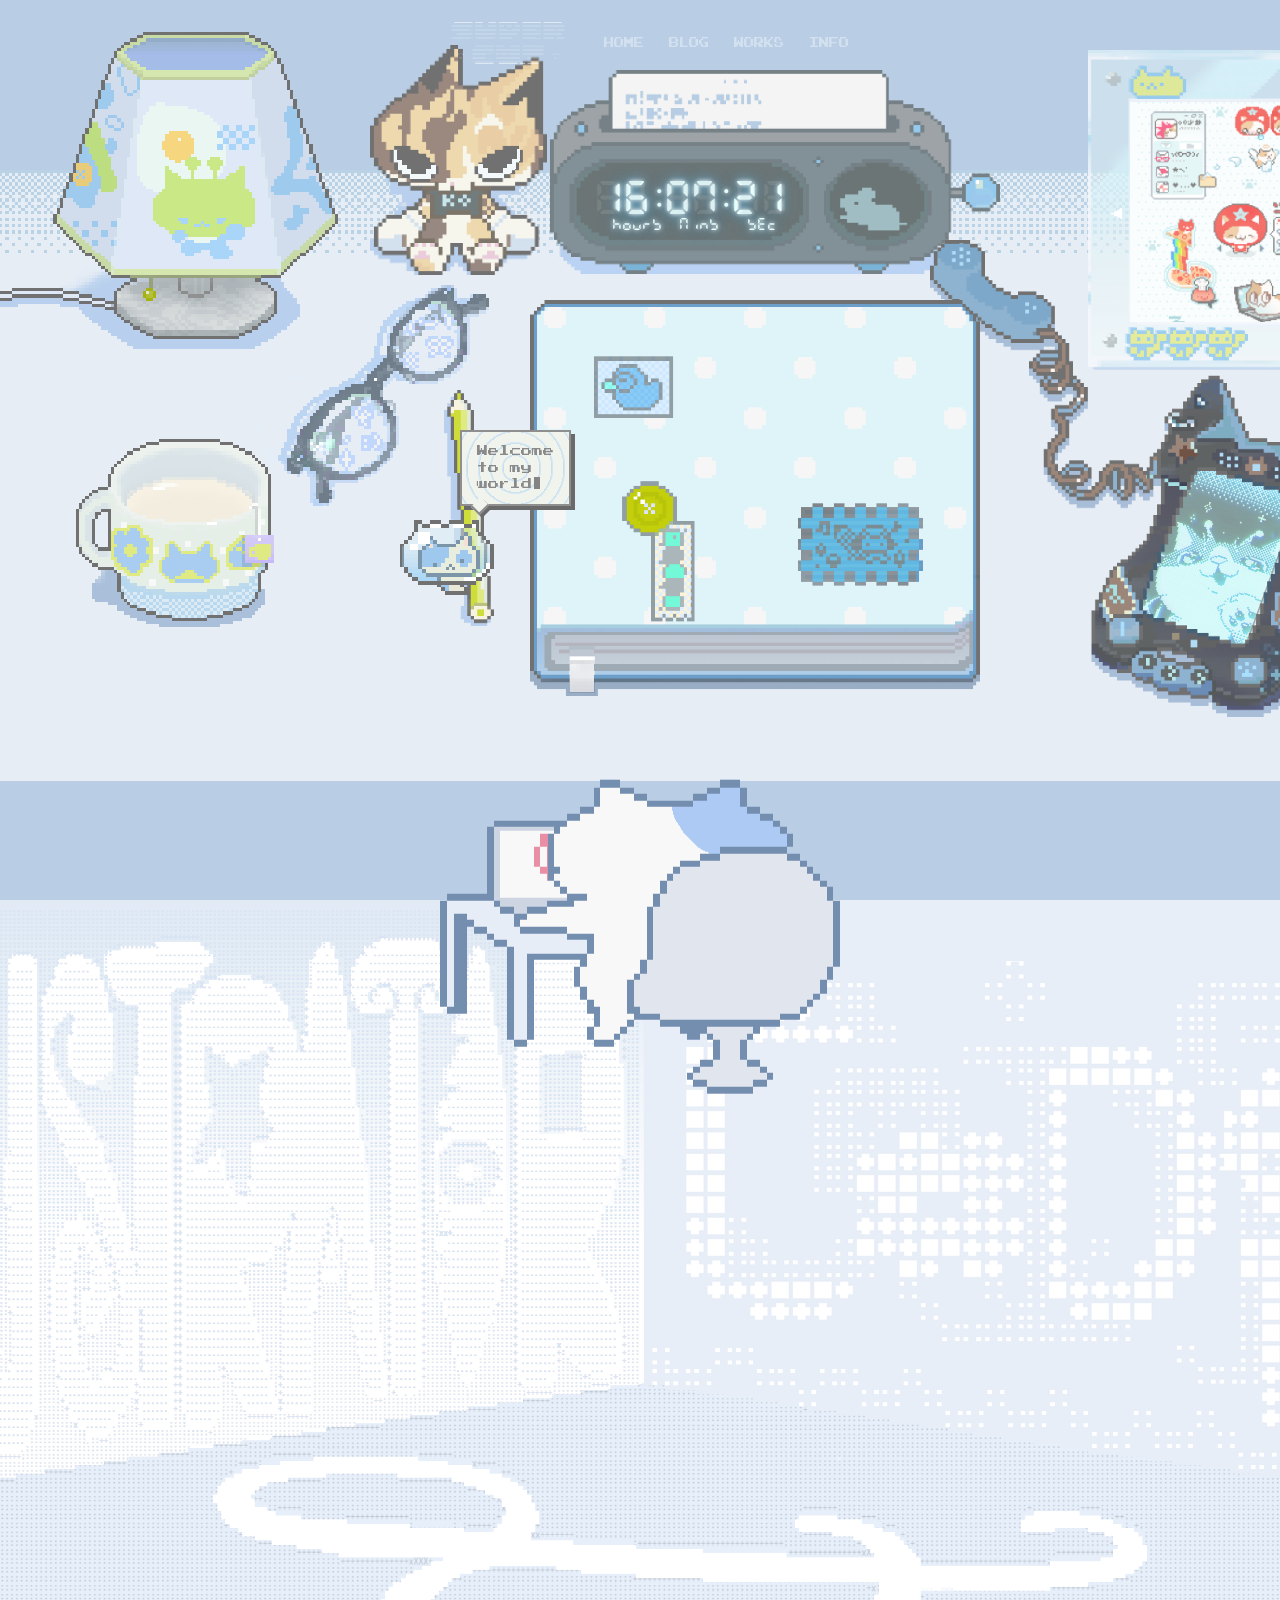
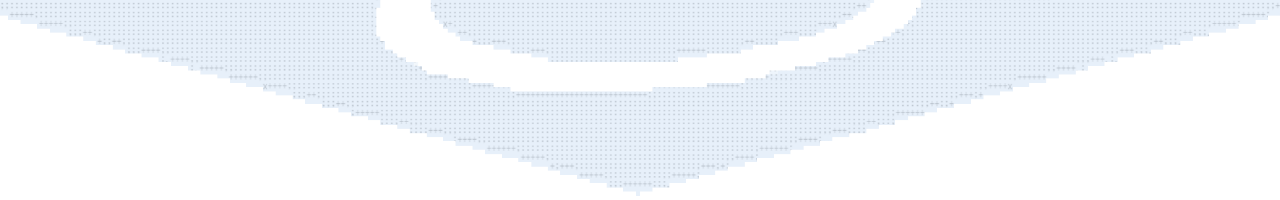
<file: Index.html>
<!DOCTYPE html>
<html lang="en">
<head>
    <meta charset="UTF-8">
    <link rel="stylesheet" href="style.css">
    <title>My Web</title>
</head>

<body>
<nav class="logo-glass-container">
    <div class="nav-trigger-zone">
        <div class="logo-glass-element">
            <img src="Img/LOGO.png" alt="Logo" class="logo-image">
        </div>

        <div class="nav-links">
            <a href="#scene1" class="nav-item">HOME</a>
            <a href="blog.html" class="nav-item">BLOG</a>
            <a href="#works" class="nav-item">WORKS</a>
            <a href="#contact" class="nav-item">INFO</a>
        </div>
    </div>
</nav>

    <!-- Part1 Desk Scene -->
    <section class="scene1">
        <div class="scene1-canvas">
        <img src="Img/1.png" alt="" class="scene1-bg">
    <!--Kitty with Tracking Eyes-->
    <div class="character">

        <div class="eyeL">
            <img src="Img/eyeblack-L.png" class="pupil">
        </div>

        <div class="eyeR">
            <img src="Img/eyeblack-L.png" class="pupil">
        </div>

        <img src="Img/kitty.png" class="kitty">
    </div>


    <!-- My Illustration with frame -->
    <div class="frame">
        <div class="slider">
            <div class="slides">
                <img class="slideImg" src="Img/Commercial (2).png" alt="Illustration #1">
                <img class="slideImg" src="Img/Commercial (1).gif" alt="Illustration #2">
                <img class="slideImg" src="Img/Commercial (3).gif" alt="Illustration #3">
                <img class="slideImg" src="Img/Commercial (4).gif" alt="Illustration #4">
                <img class="slideImg" src="Img/Commercial (5).gif" alt="Illustration #5">
            </div>
            <button class="prev" onclick="prevSlide()">◀</button>
            <button class="next" onclick="nextSlide()">▶</button>
        </div>
    </div>
    <a id="illustLink" href="">
    
    </a>
    <!--<p>Artwork</p>-->

    <!--other stuffs-->
    <a href="blog.html">
        <img src="Img/notebook.png" alt="notebook" class="notebook">
    </a>
    <div class="stack">
        <img src="Img/phone.png" alt="telephone" class="telephone">
        <img src="Img/mm.gif" alt="screen" class="under">
    </div>

    <!-- kitty-->
    <div class="taiyaki" onclick="talk()">
        <img src="Img/cat_talk.png" class="taiyaki_kitty">
        <img src="Img/pen.png" class="pen">
        <div class="talk show" id="bubble">
            <span id="text-content"></span>
        </div>
    </div>

    <!--Digital clock-->
    <img src="Img/clock.png" alt="clock" class="clock-face">
    <div class="container">
        <div class="clock">
            <div class="clock glow">
            <span id="hrs">00</span>
            <span class="colon">:</span>
            <span id="min">00</span>
            <span class="colon">:</span>
            <span id="sec">00</span>
            </div>

            <div class="ghost">
            <span>88</span>
            <span class="colon"></span>
            <span>88</span>
            <span class="colon"></span>
            <span>88</span>
            </div>
        </div>  
    </div>
    </div>
    </section>

<div class="scrolling-cat-path">
    <div class="cat-fixed-wrapper">
        <img src="Img/cat_frame1.png" id="slidingCat" alt="scrolling cat">
    </div>
</div>


    <!--Part2 skills-->
    <section class="room">
        <img src="Img/p2.png" class="p2bg">
        
        <div class="sticker-wall">
            <div class="sticker" style="--hover-bg: #efb044; --hover-color: #fff;">
                <pre class="normal">
 /╲_/╲
( •ω• ) 
 (_____)/
PIXEL ART</pre>
                <pre class="action">
 |╲_/|
( -ω- )
<(_____) 
PIXEL ART</pre>
            </div>

            <div class="sticker" style="--hover-bg: #3b82f6; --hover-color: #fff;">
                <pre class="normal">
  _______
 /      /|
+------+ |
|PACK  | |
|DESIGN|/
+------+</pre>
                <pre class="action">
    ______
   /////// 
 //╲/╲///|
+------+ |
| o o  | |
|      |/
+------+</pre>
            </div>

            <div class="sticker" style="--hover-bg: #c6e97f; --hover-color: #fff;">
                <pre class="normal">
   _( )_     _____
 _|    _|  _|     |_
(_ ART(_  (_COLLAB _)
  |_____|   |_  __|
              ( )</pre>
                <pre class="action">
     _( )_____
   _|     |  ✧|_    
  (_ ART COLLAB_)
    |*____|_ _|
           ( )</pre>
            </div>

            <div class="sticker" style="--hover-bg: #ff80d7; --hover-color: #fff;">
                <pre class="normal">
+--------+
|GRAPHIC |
|   /    |
|  DESIGN|
+--------+</pre>
                <pre class="action">
+--------+
|WEB |IMG|
+----+---+
|TYPO| |/
+------ </pre>
            </div>
        </div>

        <div class="weave-wall">
            <div class="wall-bg"></div>
        </div>
        <div class="skill-container">
            <div id="skillCode"></div>
        </div>
    </section>
    
    <script src="z.js"></script>
</body>
</html>
</file>
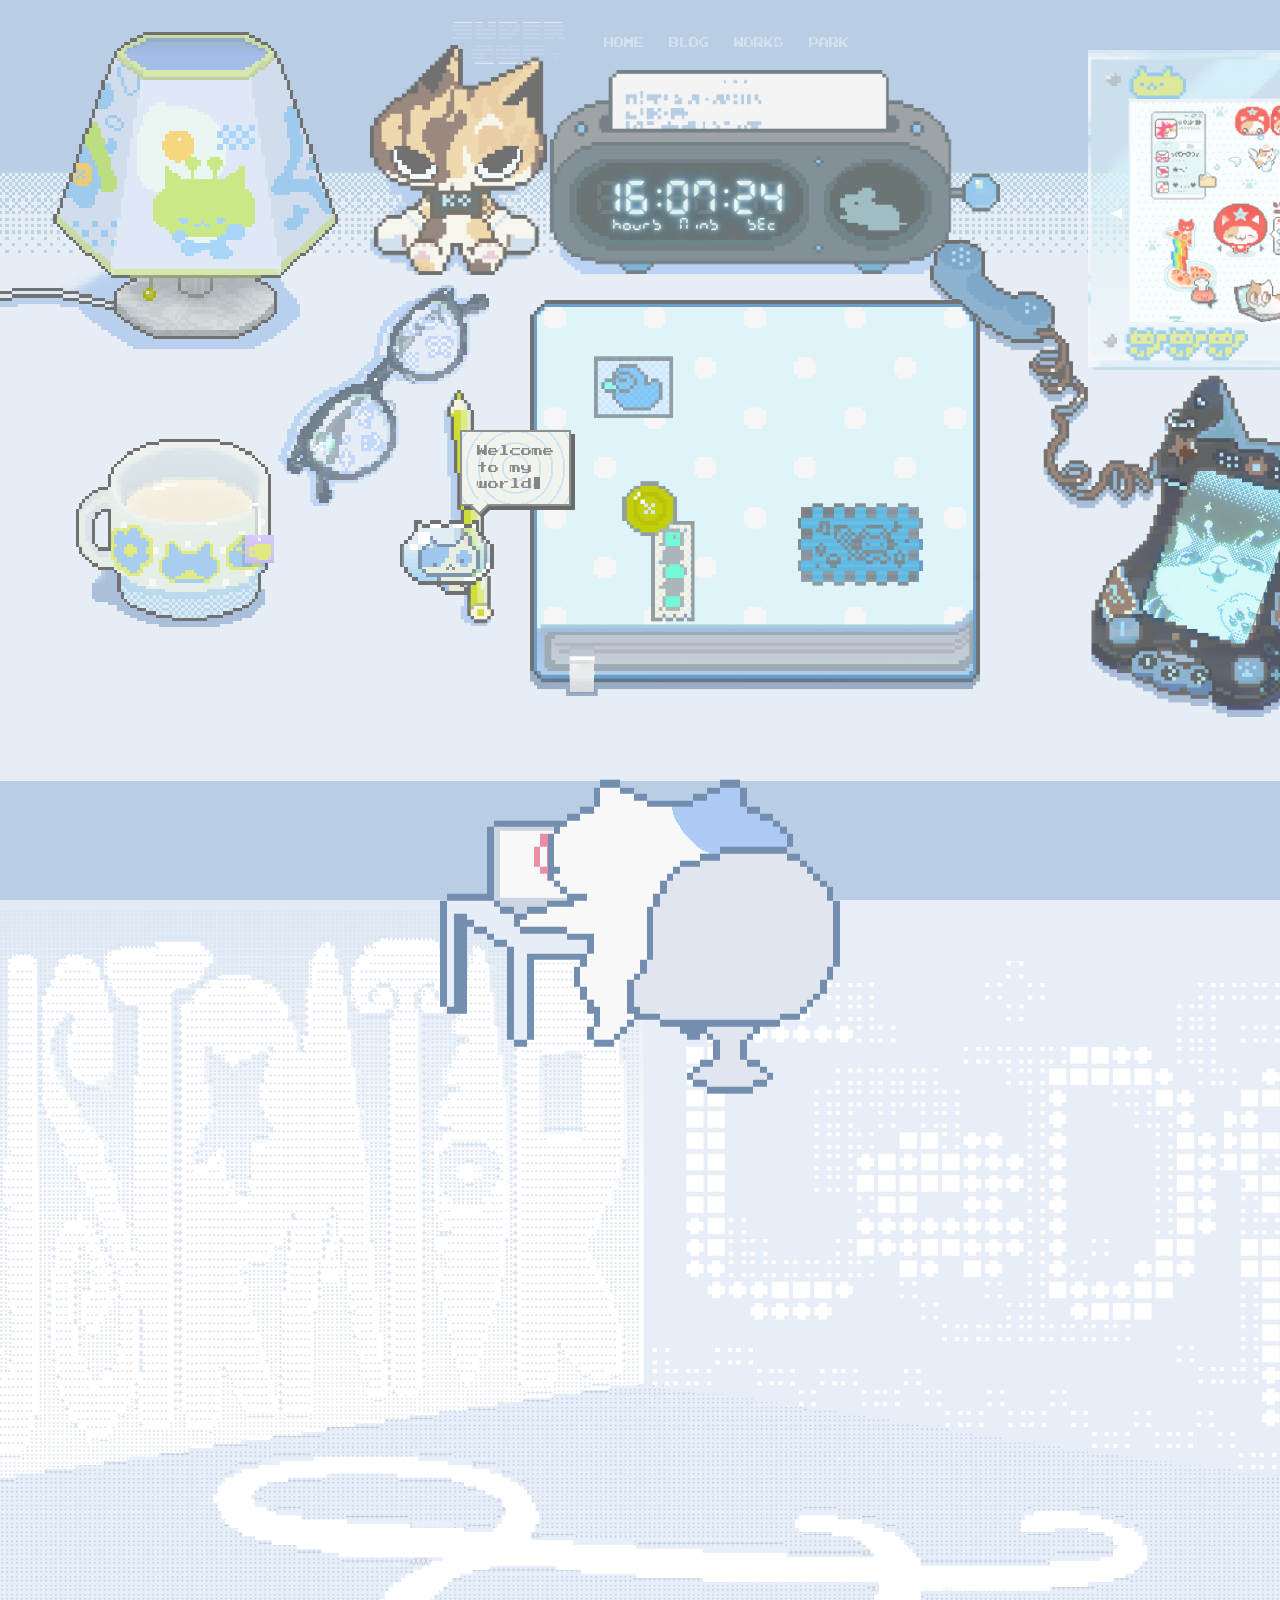
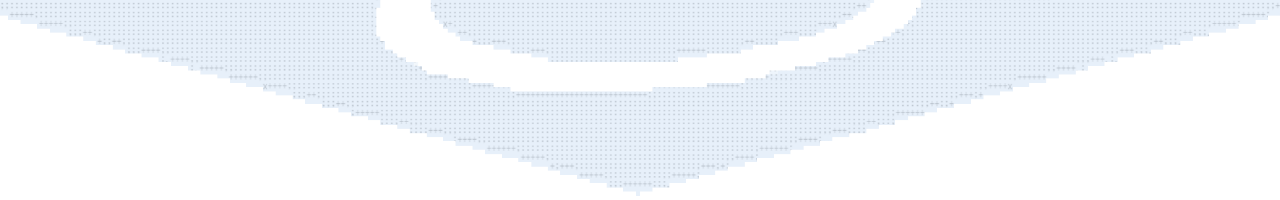
<file: index.html>
<!DOCTYPE html>
<html lang="en">
<head>
    <meta charset="UTF-8">
    <link rel="stylesheet" href="style.css">
    <title>Supercat</title>
    <meta name="viewport" content="width=device-width, initial-scale=1.0">
</head>

<body>
<nav class="logo-glass-container">
    <div class="nav-trigger-zone">
        <div class="logo-glass-element">
            <img src="Img/LOGO.png" alt="Logo" class="logo-image">
        </div>

        <div class="nav-links">
            <a href="#scene1" class="nav-item">HOME</a>
            <a href="blog.html" class="nav-item">BLOG</a>
            <a href="#works" class="nav-item">WORKS</a>
            <a href="guest.html" class="nav-item">PARK</a>
        </div>
    </div>
</nav>

    <!-- Part1 Desk Scene -->
    <section class="scene1">
        <div class="scene1-canvas">
        <img src="Img/1.png" alt="" class="scene1-bg">
    <!--Kitty with Tracking Eyes-->
    <div class="character">

        <div class="eyeL">
            <img src="Img/eyeblack-L.png" class="pupil">
        </div>

        <div class="eyeR">
            <img src="Img/eyeblack-L.png" class="pupil">
        </div>

        <img src="Img/kitty.png" class="kitty">
    </div>


    <!-- My Illustration with frame -->
    <div class="frame">
        <div class="slider">
            <div class="slides">
                <img class="slideImg" src="Img/Commercial (2).png" alt="Illustration #1">
                <img class="slideImg" src="Img/Commercial (1).gif" alt="Illustration #2">
                <img class="slideImg" src="Img/Commercial (3).gif" alt="Illustration #3">
                <img class="slideImg" src="Img/Commercial (4).gif" alt="Illustration #4">
                <img class="slideImg" src="Img/Commercial (5).gif" alt="Illustration #5">
            </div>
            <button class="prev" onclick="prevSlide()">◀</button>
            <button class="next" onclick="nextSlide()">▶</button>
        </div>
    </div>
    <a id="illustLink" href="">
    
    </a>
    <!--<p>Artwork</p>-->

    <!--other stuffs-->
    <a href="blog.html">
        <img src="Img/notebook.png" alt="notebook" class="notebook">
    </a>
    <div class="stack">
        <img src="Img/phone.png" alt="telephone" class="telephone">
        <img src="Img/mm.gif" alt="screen" class="under">
    </div>

    <!-- kitty-->
    <div class="taiyaki" onclick="talk()">
        <img src="Img/cat_talk.png" class="taiyaki_kitty">
        <img src="Img/pen.png" class="pen">
        <div class="talk show" id="bubble">
            <span id="text-content"></span>
        </div>
    </div>

    <!--Digital clock-->
    <a href="guest.html">
    <img src="Img/clock.png" alt="clock" class="clock-face">
    </a>
    <div class="container">
        <div class="clock">
            <div class="clock glow">
            <span id="hrs">00</span>
            <span class="colon">:</span>
            <span id="min">00</span>
            <span class="colon">:</span>
            <span id="sec">00</span>
            </div>

            <div class="ghost">
            <span>88</span>
            <span class="colon"></span>
            <span>88</span>
            <span class="colon"></span>
            <span>88</span>
            </div>
        </div>  
    </div>
    </div>
    </section>

<div class="scrolling-cat-path">
    <div class="cat-fixed-wrapper">
        <img src="Img/cat_frame1.png" id="slidingCat" alt="scrolling cat">
    </div>
</div>


    <!--Part2 skills-->
    <section class="room">
        <img src="Img/p2.png" class="p2bg">
        
        <div class="sticker-wall">
            <div class="sticker" style="--hover-bg: #efb044; --hover-color: #fff;">
                <pre class="normal">
 /╲_/╲
( •ω• ) 
 (_____)/
PIXEL ART</pre>
                <pre class="action">
 |╲_/|
( -ω- )
<(_____) 
PIXEL ART</pre>
            </div>

            <div class="sticker" style="--hover-bg: #3b82f6; --hover-color: #fff;">
                <pre class="normal">
  _______
 /      /|
+------+ |
|PACK  | |
|DESIGN|/
+------+</pre>
                <pre class="action">
    ______
   /////// 
 //╲/╲///|
+------+ |
| o o  | |
|      |/
+------+</pre>
            </div>

            <div class="sticker" style="--hover-bg: #c6e97f; --hover-color: #fff;">
                <pre class="normal">
   _( )_     _____
 _|    _|  _|     |_
(_ ART(_  (_COLLAB _)
  |_____|   |_  __|
              ( )</pre>
                <pre class="action">
     _( )_____
   _|     |  ✧|_    
  (_ ART COLLAB_)
    |*____|_ _|
           ( )</pre>
            </div>

            <div class="sticker" style="--hover-bg: #ff80d7; --hover-color: #fff;">
                <pre class="normal">
+--------+
|GRAPHIC |
|   /    |
|  DESIGN|
+--------+</pre>
                <pre class="action">
+--------+
|WEB |IMG|
+----+---+
|TYPO| |/
+------ </pre>
            </div>
        </div>

        <div class="weave-wall">
            <div class="wall-bg"></div>
        </div>
        <div class="skill-container">
            <div id="skillCode"></div>
        </div>
    </section>
    
    <script src="z.js"></script>
</body>
</html>
</file>
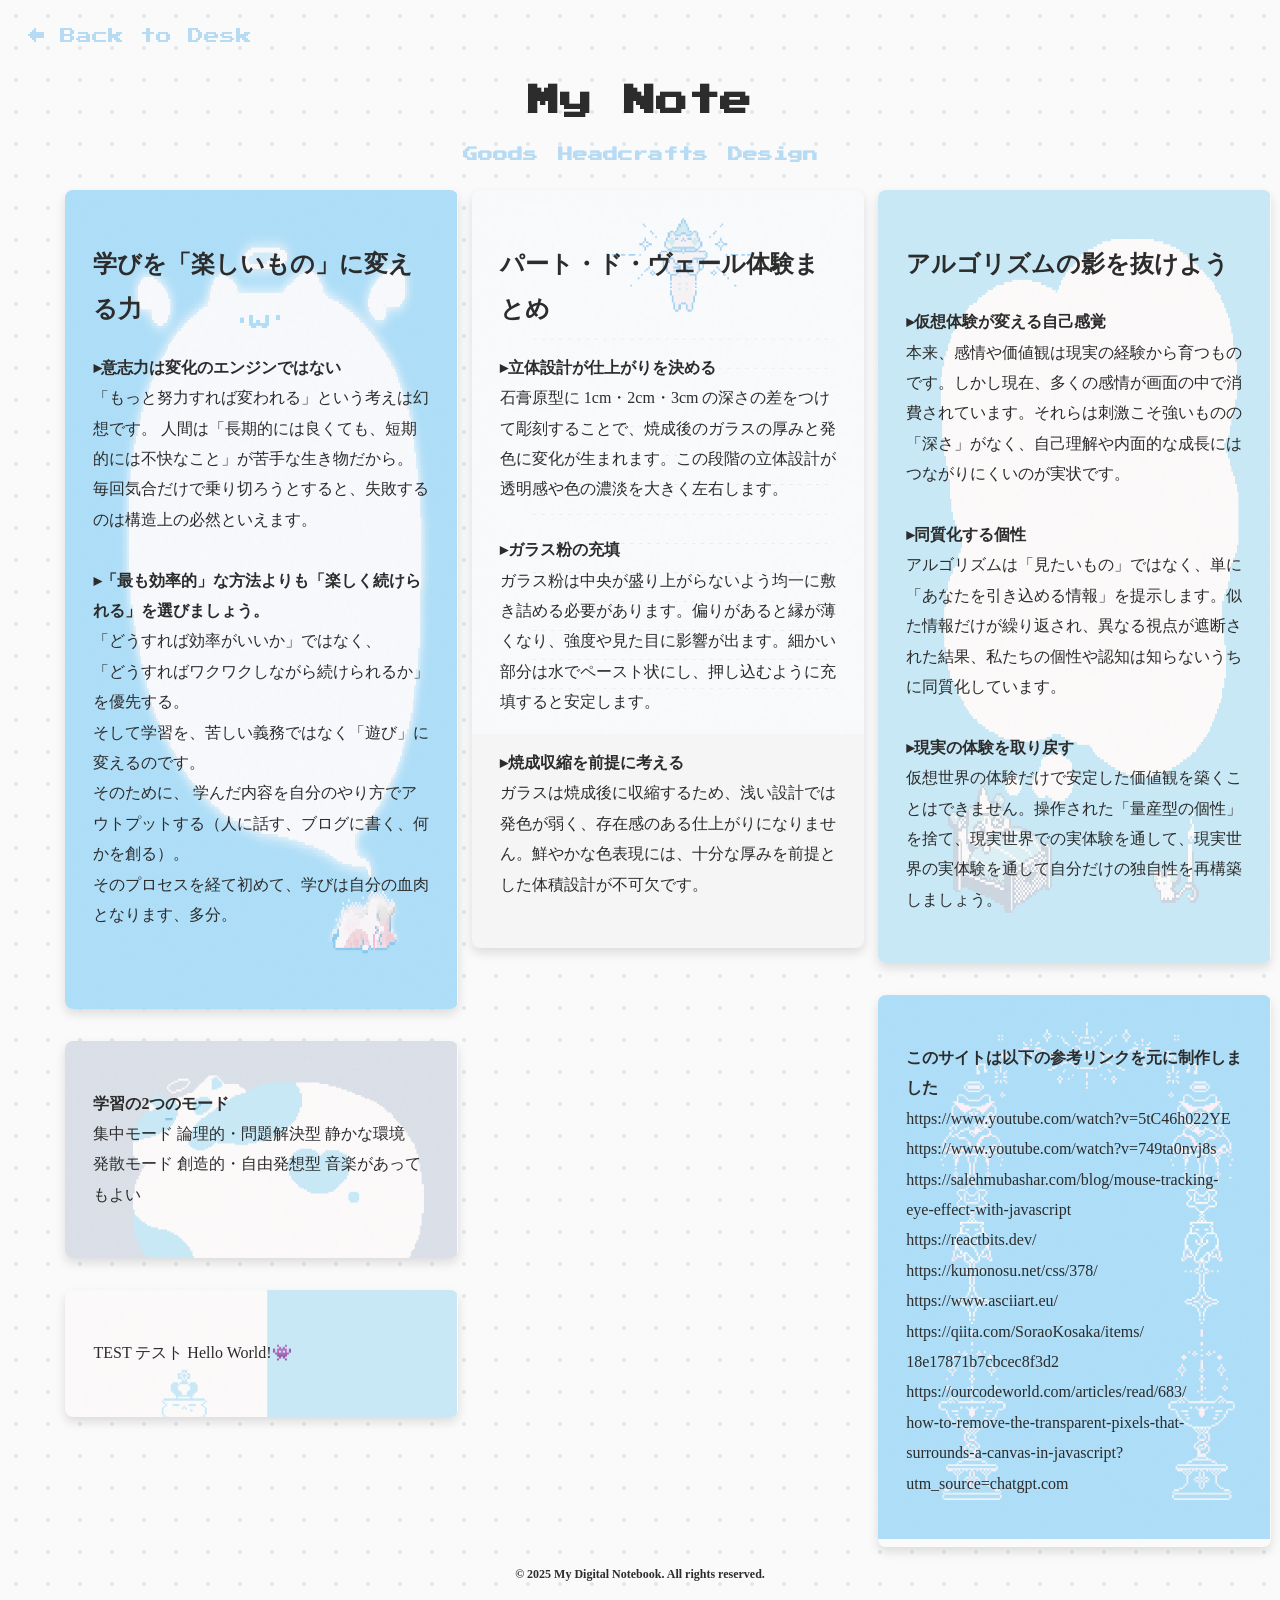
<file: blog.html>
<!DOCTYPE html>
<html lang="en">
<head>
    <meta charset="UTF-8">
    <link rel="stylesheet" href="blog.css">
    <title>My BLOG</title>
</head>
<!--  -->
<body>
    <header>
        <a href="index.html" class="back">← Back to Desk</a>
        <h1>My Note</h1>
        <nav>
            
            <ul>
            <li><a href="#">Goods</a></li>
            <li><a href="#">Headcrafts</a></li>
            <li><a href="#">Design</a></li>
            </ul>
        </nav>
    
    </header>

    <main>
        <section class="waterfall">
            <div class="wall">

                <div class="masonry">
                    <article class="note skin-1">
                        <h2>学びを「楽しいもの」に変える力</h2>
                        <p><strong>▸意志力は変化のエンジンではない</strong><br>
                            「もっと努力すれば変われる」という考えは幻想です。
                            人間は「長期的には良くても、短期的には不快なこと」が苦手な生き物だから。<br>
                            毎回気合だけで乗り切ろうとすると、失敗するのは構造上の必然といえます。<br><br>
                            <strong>▸「最も効率的」な方法よりも「楽しく続けられる」を選びましょう。</strong><br>
                            「どうすれば効率がいいか」ではなく、<br>
                            「どうすればワクワクしながら続けられるか」を優先する。<br>
                            そして学習を、苦しい義務ではなく「遊び」に変えるのです。<br>     
                            そのために、
                            学んだ内容を自分のやり方でアウトプットする（人に話す、ブログに書く、何かを創る）。<br>
                            そのプロセスを経て初めて、学びは自分の血肉となります、多分。<br><br>
                        </p>
                    </article>

                    <article class="note skin-6">
                        
                        <p>
                            <strong>学習の2つのモード</strong><br>
                            集中モード	論理的・問題解決型	静かな環境<br>
                            発散モード	創造的・自由発想型	音楽があってもよい<br>
                        </p>
                    </article>

                    <article class="note skin-5">
                        <p>
                            TEST テスト Hello World!👾<br>
                        </p>
                    </article>

                    <article class="note skin-2">
                    <h2>パート・ド・ヴェール体験まとめ</h2>
                    <p>
                        <strong>▸立体設計が仕上がりを決める</strong><br>
                        石膏原型に 1cm・2cm・3cm の深さの差をつけて彫刻することで、焼成後のガラスの厚みと発色に変化が生まれます。この段階の立体設計が透明感や色の濃淡を大きく左右します。<br><br>
                        <strong>▸ガラス粉の充填</strong><br>
                        ガラス粉は中央が盛り上がらないよう均一に敷き詰める必要があります。偏りがあると縁が薄くなり、強度や見た目に影響が出ます。細かい部分は水でペースト状にし、押し込むように充填すると安定します。<br><br>
                        <strong>▸焼成収縮を前提に考える</strong><br>
                        ガラスは焼成後に収縮するため、浅い設計では発色が弱く、存在感のある仕上がりになりません。鮮やかな色表現には、十分な厚みを前提とした体積設計が不可欠です。
                    </p>
                    </article>

                    <article class="note skin-3">
                        <h2>アルゴリズムの影を抜けよう</h2>
                        <p>
                            <strong>▸仮想体験が変える自己感覚</strong><br>
                            本来、感情や価値観は現実の経験から育つものです。しかし現在、多くの感情が画面の中で消費されています。それらは刺激こそ強いものの「深さ」がなく、自己理解や内面的な成長にはつながりにくいのが実状です。<br><br>

                            <strong>▸同質化する個性</strong><br>
                            アルゴリズムは「見たいもの」ではなく、単に「あなたを引き込める情報」を提示します。似た情報だけが繰り返され、異なる視点が遮断された結果、私たちの個性や認知は知らないうちに同質化しています。<br><br>

                            <strong>▸現実の体験を取り戻す</strong><br>
                            仮想世界の体験だけで安定した価値観を築くことはできません。操作された「量産型の個性」を捨て、現実世界での実体験を通して、現実世界の実体験を通して自分だけの独自性を再構築しましょう。
                        </p>
                    </article>

                    <article class="note skin-4">
                        <p>
                            <strong>このサイトは以下の参考リンクを元に制作しました</strong><br>
                            https://www.youtube.com/watch?v=5tC46h022YE<br>
                            https://www.youtube.com/watch?v=749ta0nvj8s<br>
                            https://salehmubashar.com/blog/mouse-tracking-eye-effect-with-javascript<br>
                            https://reactbits.dev/<br>
                            https://kumonosu.net/css/378/<br>
                            https://www.asciiart.eu/<br>
                            https://qiita.com/SoraoKosaka/items/<br>18e17871b7cbcec8f3d2<br>
                            https://ourcodeworld.com/articles/read/683/<br>how-to-remove-the-transparent-pixels-that-surrounds-a-canvas-in-javascript?utm_source=chatgpt.com<br>
                        </p>
                    </article>
                </div>
            </div>
        </section>

        <section class="contact">
            <div class="form-container">
                <h3>Leave me Message</h3>
                <form>
                    <input type="text" value="名前">
                    <textarea placeholder="..."></textarea>
                    <input type="submit" value="送信">
                </form>
            </div>
        </section>
    </main>

    <footer>
        <p>© 2025 My Digital Notebook. All rights reserved.</p>
    </footer>
</body>
</html>
</file>
<file: style.css>
html, body {
    margin: 0;
    padding: 0;
    overflow-x: hidden; 
}

.scene1{
    position: relative;
    height: 100vh;
    overflow: hidden;
    background-image:url(Img/bg.png);
}

.scene1-canvas{
    position: absolute;
    width: 1440px;
    height: 781px;
    left: 0;
    top: 0;
    transform: scale(var(--scene1-scale, 1));
    transform-origin: top left;
}

.scene1-bg{
    position: absolute;
    top: 0;
    left: 0;
    width: 1440px;
    height: 781px;
    object-fit: cover;
    z-index: 0;
    pointer-events: none;  
}

.character,
.frame,
.notebook,
.stack,
.taiyaki,
.clock-face,
.container{
    position: absolute;
    z-index: 2;
}

/* =============================
         My LOGO + nav
================================ */
.logo-glass-container {
    position: absolute;
    top: 12px;
    left: 50%;
    transform: translateX(-50%);
    z-index: 1000;
}

.nav-trigger-zone {
    display: flex;
    align-items: center;
    padding: 10px 30px;
    position: relative;

}

.logo-glass-element {
    position: relative;
    width: 150px;
    height: 40px;
    background: transparent; 
    
    -webkit-mask-image: url("Img/LOGO.png");
    mask-image: url("Img/LOGO.png");
    -webkit-mask-size: contain;
    mask-size: contain;
    -webkit-mask-repeat: no-repeat;
    mask-repeat: no-repeat;
    -webkit-mask-position: center; 
    mask-position: center; 

    border: 1px solid rgba(255, 255, 255, 0.527);
    overflow: hidden; 
    flex-shrink: 0;
}

.logo-glass-element::before {
    content: "";
    position: absolute;
    inset: 0;
    background: 
        radial-gradient(circle at var(--mouse-x) var(--mouse-y), 
        rgba(247, 249, 253, 0.522) 0%, transparent 40%),
        rgba(255, 255, 255, 0.188);
    z-index: -1;
}

.logo-glass-element::after {
    content: "";
    position: absolute;
    inset: 0;
    background: linear-gradient(
        rgba(255, 255, 255, 0) 50%, 
        rgba(255, 255, 255, 0.15) 50%
    );
    background-size: 100% 4px;
    animation: scanline 2s linear infinite;
    pointer-events: none;
}

.logo-image { display: none; }

@keyframes scanline {
    from { background-position: 0 0; }
    to { background-position: 0 100%; }
}


.nav-links {
    display: flex;
    gap: 25px;
    align-items: center;
    margin-left: 20px;
}

.nav-item {
    font-family: 'PressStart2P', monospace;
    font-size: 10px;
    text-decoration: none;
    white-space: nowrap;
    color: rgba(255, 255, 255, 0.379); 
    filter: blur(0.5px);
    transition: all 0.4s ease;
    
}

.nav-item:hover {
    color: rgba(255, 255, 255, 0.9) ;
    text-shadow: 0 0 10px rgba(255, 255, 255, 0.5);
}
/*========== logo end here ========== */



/* =============================
   My Artwork with silde
================================ */
@font-face {
    font-family: 'PressStart2P';
    src: url('fonts/PressStart2P.ttf')
}

.frame{
    position: absolute;
    width: 320px;
    height: 320px;
    top: 50px;
    left: 1085px;
    background: url("Img/frame.png") no-repeat center/contain;
}

.slider{
    position: absolute;
    inset: 0;
    top: 52px;
    left: 45px;
    width: 100%;
    height: 100%;
    overflow: visible;
}

.slideImg{
    position: absolute;
    width: 220px;
    object-fit: cover;
    display: none;
}

img.displaySlide{
    display: block;
    animation-name: fade;
    animation-duration: 0.5s;
}

.prev{
    left: -25px;
}

.next{
    left: 225px;
}

.slider button{
    position: absolute;
    top: 35%;
    transform: translateY(-50%);
    font-size: 0.8rem;
    font-family: PressStart2P;
    background: none;
    border: none;
    cursor: pointer;
    color: white;
}

@keyframes fade {
    from { opacity: 0.6; }
    to { opacity: 1; }
}

.slider button:active{
    transform: translateY(-50%) translate(1px, 1px);
}
/*========== slides end here ========== */


/* =============================
   ◑ω◑ Eyes Follow Mouse Cursor！
================================ */
.character{
    position: absolute;
    top: 45px;
    left: 370px;
    width: 230px;
    height: 230px;
    z-index: 2;
}

.kitty{
    position: absolute;
    top: 0;
    left: 0;
    height: 230px;
    z-index: 1;
}

.eyeL{
    position: absolute;
    width: 43px;
    height: 31px;
    top: 103px;
    left: 23px;
    overflow: hidden;
    background: url("Img/eyewhite-L.png");
    mask: url("Img/eyewhite-L.png");
    z-index: 2;
}

.eyeR{
    position: absolute;
    width: 43px;
    height: 31px;
    top: 102px;
    left: 108px;
    overflow: hidden;
    background: url("Img/eyewhite-L.png");
    mask: url("Img/eyewhite-L.png");
    transform: scaleX(-1);
    z-index: 2;
}

.pupil{
    position: absolute;
    left: 4px;
    bottom: 5px;
    object-fit: contain;
    transition: transform 0.1s;
}
/*========== Eyes end here ========== */


/* =============================
   Notebook
================================ */
.notebook{
    position: absolute;
    top: 300px;
    left: 530px;
    width: 450px;
    z-index: 3;
}


/* =============================
   Phone stack
================================ */
.stack{
    position: absolute;
    top: 240px;
    left: 930px;
    z-index: 2;
}

.telephone{
    position: absolute;
    width: 440px;
    height: auto;
    z-index: 2;
}

.under{
    position: absolute;
    top: 220px;
    left: 232px;
    width: 115px;
    transform: rotate(20deg);
    z-index: 1;
}

/* =============================
 　　　　 Speech　Bubble
================================ */
.taiyaki{
    position: absolute;
    top: 520px;
    left: 400px;
    display: block;
    z-index: 3;
}

.taiyaki_kitty{
    position: absolute;
    top: 0;
    left: 0;
    cursor: pointer;
    z-index: 2;
}

.pen{
    position: absolute;
    width: 50px;
    top: -130px;
    left: 44px;
    z-index: 1;
}

.talk{
    position: absolute;
    visibility: hidden;
    opacity: 0;
    transition: opacity 0.3s;

    line-height: 1.5;
    font-family: 'PressStart2P', monospace;
    font-size: 11px;
    color: rgb(138, 138, 138);

    top: -90px;
    left: 60px;
    padding: 11px 15px;
    border: 2.5px solid rgb(143, 143, 143);

    background:
    repeating-radial-gradient(
      circle,
      rgb(201, 221, 235) 0px,
      rgb(219, 236, 248) 2px,
      transparent 2px,
      transparent 12px
    ),
    rgb(241, 244, 236);

    box-shadow: 4px 4px 0 #6a6a6a;
    z-index: 4;
}

.talk.show{
    visibility: visible;
    opacity: 1;
}

/* tringle */
.talk::before{
    content: "";
    position: absolute;
    bottom: -8px;
    left: 11px;

    width: 12px;
    height: 10px;
    background-color: rgb(241, 244, 236);
    border-left: 2.4px solid rgb(138, 138, 138);
    border-bottom: 2.4px solid rgb(138, 138, 138);
    box-shadow: 0px 4px 0 #6a6a6a;

    transform: rotate(-45deg);
}

/* Caret */
#text-content::after {
    content: "";
    display: inline-block;
    width: 6px;
    height: 12px;
    background: #848484;
    margin-left: 2px;
    animation: blink1 0.6s steps(1) infinite;
}

@keyframes blink1 {
    0%   { opacity: 1; }
    50%  { opacity: 0; }
}

/*========== Speech　Bubble end here ========== */




/* =============================
   Digital Clock Starts Here
   LED-style！
================================ */
@font-face {
    font-family: 'DSEG7ClassicMini';
    src: url('fonts/DSEG7ClassicMini-Bold.ttf');
}

.clock-face{
    position: absolute;
    top: 70px;
    left: 550px;
    width: 450px;
    z-index: 1;
}

.container{
    width: 170px;
    height: 40px;
    position: absolute;
    top: 178px;
    left: 596px;
    transform: none;
    z-index: 3;
}

/* clock body */
.clock{
    position: relative;
    width: 100%;
    height: 100%;
    display: flex;
    align-items: center;
    justify-content: center;
    font-family: 'DSEG7ClassicMini', monospace;
    color: rgb(231, 241, 240);
}

/* numbers */
.clock span{
    font-size: 33px;
    width: 35px;
    display: inline-block;
    text-align: center;
    position: relative;
    
}

.clock.glow span{
    color:#e6ffff;

    text-shadow:
        0 0 4px #ffffff,
        0 0 10px #7bd5ffa1,
        0 0 15px #46beffa2;
}

/* Words below */
.clock span::after{
    font-size: 12px;
    position: absolute;
    bottom: -15px;
    left: 45%;
}

#hrs::after{
    content: 'HOURS';
}
#min::after{
    content: 'MINS';
}
#sec::after{
    content: 'SEC';
}

/* The colon blinks */
.colon {
    animation: blink 1s steps(1) infinite;
    transform:translateX(12px);
}

@keyframes blink {
    0%  {
        opacity: 0.3;
    }
    50%  {
        opacity: 1;
    }
    100%  {
        opacity: 0.3;
    }
}

/* Simulate LED afterimage */
.ghost {
    position: absolute;
    display: flex;
    color: rgba(183, 184, 186, 0.19); 
    filter: blur(0.2px);
}
/*========== Digital clock end here ==========*/


/* =============================
        Scene2 My Room
================================ */
.room {
    height: 100vh;
    position: relative;
    overflow: hidden;
    background: #f8f9fa; 
    margin-top: 0;
}

.p2bg {
    position: absolute; 
    inset: 0; 
    width: 100%;
    height: 100%;
    object-fit: cover; 
}

/* Left wall */
.sticker-wall {
    position: absolute;
    inset: 0;
    z-index: 5;
    background-color: rgba(213, 222, 222, 0);

    clip-path: polygon(
        0% 69%,
        50% 54%,
        50% 0%,
        0% 0%
    );
}


/* ASCII style sticker pop-in*/
.sticker {
    position: absolute; 
    padding: 3px;

    font-family:'PressStart2P',monospace; 
    font-size: 16px;
    color: #a0c7ee;

    background: transparent;
    border: none;
    cursor: pointer;

    opacity: 0;
    transform: scale(0) rotate(var(--r));
    transition: transform 0.3s cubic-bezier(.34,1.56,.64,1),
                opacity 0.3s,
                background 0.15s,
                color 0.15s;

    z-index: 6;
}

.sticker pre {
    font-family: 'PressStart2P', monospace;
    line-height: 1.2;
    display: inline-block; 
}

/* Reveal stickers*/
.sticker-wall:hover .sticker {
    opacity: 1;
    transform: scale(1) rotate(var(--r));
}

.sticker pre.action {display: none;}

.sticker:hover pre.normal {
    display: none;
}

.sticker:hover pre.action {
    display: block;
    animation: nudge 0.2s ease;
}

@keyframes nudge {
    0% { transform: translateY(0); }
    50% { transform: translateY(-3px); }
    100% { transform: translateY(0); }
}

.sticker:hover {
    color: var(--hover-bg);
    text-shadow: 0 0 4px rgba(255,255,255,0.7);
    z-index: 100;
    transform: scale(1.05) translateY(-1px) rotate(0deg) !important;
}



/* deco-symbols*/
.deco-item {
    animation: floatingDeco 4s infinite ease-in-out;
}

@keyframes floatingDeco {
    0%, 100% { 
        translate: 0 0;
        opacity: 0.4;
    }
    50% { 
        translate: 0 -5px;
        opacity: 0.9;
    }
}

/* Brighten decosymbol */
.sticker-wall:hover .deco-item {
    color: #eeff96 !important; 
    text-shadow: 0 0 5px rgba(255, 255, 255, 0.5);
}
/*========== Left wall end here ==========*/



/* =============================
   Scrolling cat in the middle
================================ */
.scrolling-cat-path{
    position: absolute;
    left: 0;
    width: 100%;
    height: 100vh;
    pointer-events: none;
    z-index: 100;
}

/* keep cat in view */
.cat-fixed-wrapper {
    position: sticky;
    top: 0;
    height: 100vh;
    display: flex;
    justify-content: center;
    align-items: center;
}

#slidingCat {
    position: fixed;
    left: 50%;
    top: 50%; 
    z-index: 9999;
    pointer-events: none;
    
    transform: 
        translateX(-50%) 
        translateY(var(--cat-y, 105%)) 
        scale(var(--cat-scale, 1));
    transition: transform 0.5s cubic-bezier(0.2, 0.8, 0.2, 1);
}
/*========== Scrolling cat end here ==========*/


/* ===============================
          Right wall
================================ */
.weave-wall{
    position: absolute;
    left: 50%;
    top: 0;
    width: 50%;
    height: 100vh;
    background: #e8edf7;
    overflow: hidden;

    clip-path: polygon(
        100% 67%,
        0% 53%,
        0% 0%,
        100% 0%
    );
}

.weave-wall.active{
    animation: fadeWeaveWall 1.6s ease forwards;
    animation-delay: 3s;
}

@keyframes fadeWeaveWall{
    from{
        opacity: 1;
        filter: blur(0px);
    }
    to{
        opacity: 0;
        filter: blur(2px);
    }
}

.wall-bg{
    position: absolute;
    inset: 0;
    z-index: 0;

    background-image: url("Img/wall.png");
    background-size: 100%;
    background-position: 0 0;
    background-repeat: no-repeat;

    clip-path: inset(0 0 100% 0);
    opacity: 1;
}


/* lines*/
:root{
    --grid-gap: 11.7px;
    --line: 5px;
}
.weave-wall::before{
    content: "";
    position: absolute;
    inset: 0;
    z-index: 1;

    background:
        repeating-linear-gradient(
            to right,
            transparent 0,
            transparent var(--grid-gap),
            rgba(255,255,255,0.95) var(--grid-gap),
            rgba(255,255,255,0.95) calc(var(--grid-gap) + var(--line))
        );

    left: -10.2px;
    width: 0%;
    opacity: 1;
}

.weave-wall::after{
    content: "";
    position: absolute;
    inset: 0;
    z-index: 1;

    background:
        repeating-linear-gradient(
            to bottom,
            transparent 0,
            transparent var(--grid-gap),
            rgba(255,255,255,0.95) var(--grid-gap),
            rgba(255,255,255,0.95) calc(var(--grid-gap) + var(--line))
        );

    top: -11px;
    height: 0%;
    opacity: 1;
}


.weave-wall.active::before{
    animation:
        drawWarp 0.8s steps(20) forwards,
        fadeLines 0.6s ease forwards;
    animation-delay:
        0s,
        2.7s;
}

.weave-wall.active::after{
    animation:
        drawWeft 0.9s steps(20) forwards,
        fadeLines 0.6s ease forwards;
    animation-delay:
        0.8s,
        2.7s;
}

.weave-wall.active .wall-bg{
    animation: revealWall 1s steps(20) forwards;
    animation-delay: 1.7s;
}

/* ===============================
   keyframes
================================ */

@keyframes drawWarp{
    from{
        width: 0%;
    }
    to{
        width: 100%;
    }
}

@keyframes drawWeft{
    from{
        height: 0%;
    }
    to{
        height: 100%;
    }
}

@keyframes revealWall{
    from{
        clip-path: inset(0 0 100% 0);
    }
    to{
        clip-path: inset(0 0 0 0);
    }
}

@keyframes fadeLines{
    from{
        opacity: 1;
        filter: blur(0px);
    }
    to{
        opacity: 0;
        filter: blur(2px);
    }
}

/* ===============================
   skill console
================================ */

.skill-container {
    position: absolute;
    right: 15%;
    top: 25%;

    transform: perspective(1000px) translateY(-45%) rotateY(-20deg) skewY(5deg);
    
    z-index: 100;
    font-family: 'PressStart2P', monospace;
    color: #a0c7ee;
    line-height: 1.1;
    opacity: 0;
    transition: opacity 0.8s ease;
    
    transform-style: preserve-3d;
}

#skillCode {
    display: inline-block;
    white-space: pre;
    font-size: 16px;
}

@keyframes blink {
    50% { opacity: 0; }
}

.char.is-dot {
    color: #ffffff;
}
</file>
<file: blog.css>
@font-face {
    font-family: 'PressStart2P';
    src: url('fonts/PressStart2P.ttf')
}

a{
    text-decoration: none;
    color: #b8dbf4;
}

header ul, footer {
    display: flex;
    justify-content: center;
    padding: 8px 0 8px;
    font-size: 15px;
    font-weight: bold;
    margin: 0 20px;
    list-style: none;
    gap: 20px;
}

header{
    margin-bottom: 20px;
    font-family: 'PressStart2P',fantasy;
}

.contact{
    max-width: 600px;
    margin: 80px auto ;
    padding: 0 20px;
    text-align: center;
    width: 100%;
    display: none;
}

form {
    display: flex;
    flex-direction: column;
    align-items:center;
    gap: 15px;
}

.form-container{
    max-width: 600px;
    margin: 500px,auto;
    background-color: #d9edfd;
    border-radius: 16px;
    margin: 30px auto;
    padding:30px 30px;
}

form input, form textarea {
    padding: 12px;
    width: 100%;
    max-width: 200px;
    box-sizing: border-box;
    border: 1px solid #d1d1d1;
    border-radius: 8px;
    font-family: inherit;
    background: rgba(255, 255, 255, 0.8);
}

input[type="submit"]:hover {
    box-shadow: 0 1px 1px 1px rgb(156, 183, 207);
    cursor: pointer;
}

.back{
    display: inline-block;
    font-size: 16px;
    margin: 20px;
}

h3{
    margin-top: 10px;
     text-align: center;
}

body {
    background-color: hsl(0, 0%, 98%);
    background-image: radial-gradient(#dfe8ed 2px, transparent 2px);
    background-size: 32px 32px;
    color: rgb(44, 44, 44);
}

h1{
    text-align: center;
}

.wall {
    display: flex;
    width: 90%;
    max-width: 1300px;
    margin: 0 auto;
    justify-content: center;
}

.masonry {
    column-count: 3;
    gap: 70px;
}

.note {
    break-inside: avoid;
    margin-bottom: 32px;
    display: block;
    position: relative;
    width: 100%;
    border-radius: 8px;
    padding: 32px 28px;
    background-size: 100% ;
    background-repeat: no-repeat;
    font-family: serif;
    line-height: 1.9;
    box-shadow: 0 5px 11px rgba(0, 0, 0, 0.12);
}


.skin-1 {
    background-image: url("Img/note1.jpg");
    background-size: 100% 100%;

}

.skin-2 {
    background-image: url("Img/note3.jpg");
    background-color: rgb(245, 245, 245);
}

.skin-3 {
    background-image: url("Img/note2.jpg");
    background-size: 100% 100%;
}

.skin-4 {
    background-image: url("Img/note4.jpg");
}

.skin-5 {
    background-image: url("Img/note5.jpg");
    background-color: white;
}

.skin-6 {
    background-image: url("Img/note6.jpg");
}

footer {
    font-size:12px;
}
</file>
